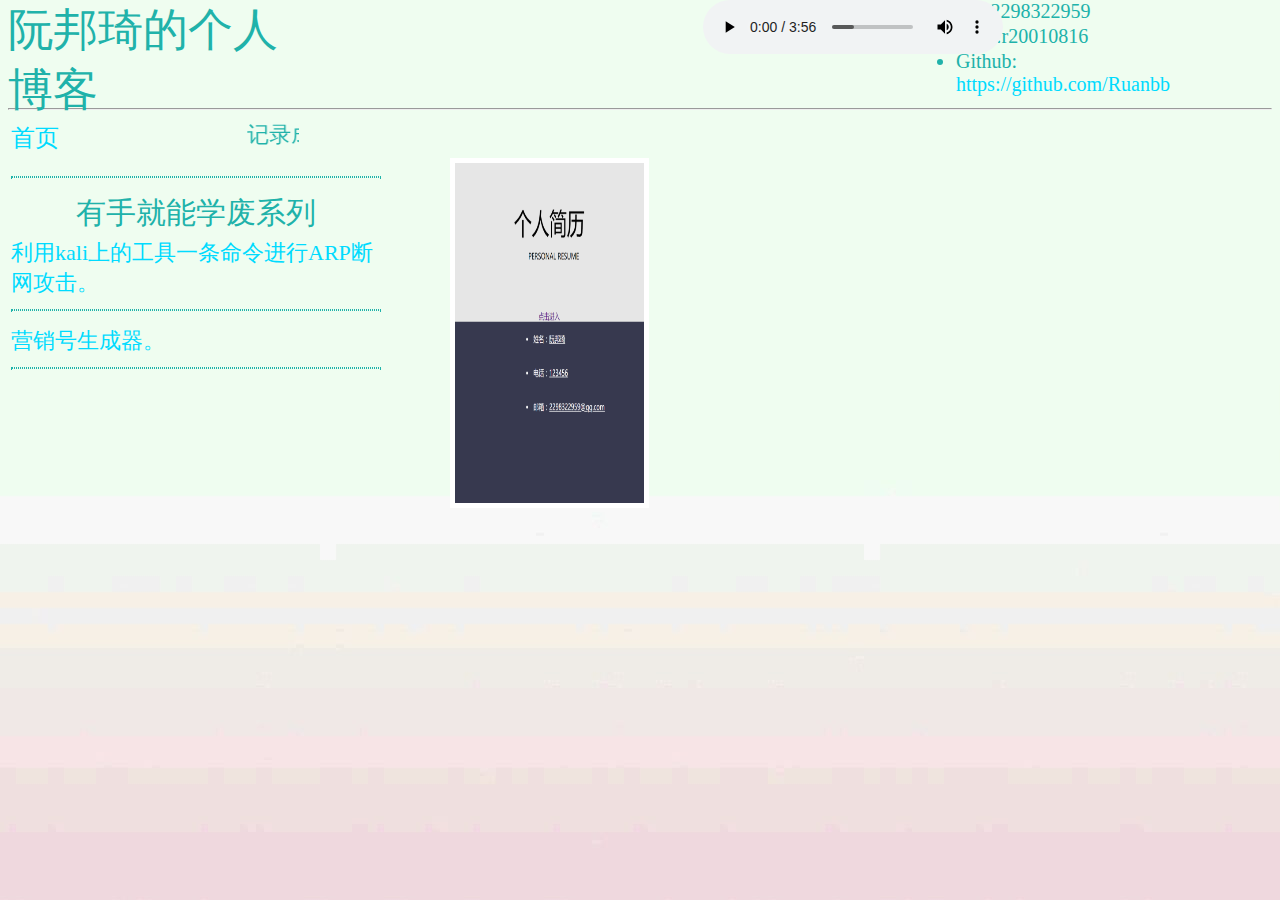
<file: index.html>
<!doctype html>
<html>
<head>
<meta charset="utf-8">
<title>个人博客主页</title>
<link rel="stylesheet" type="text/css" href="index.css">
<style type="text/css">
	.width{
		min-width: 1747px;
	}
	</style>
<script type="text/javascript">
function MM_goToURL() { //v3.0
  var i, args=MM_goToURL.arguments; document.MM_returnValue = false;
  for (i=0; i<(args.length-1); i+=2) eval(args[i]+".location='"+args[i+1]+"'");
}
function MM_popupMsg(msg) { //v1.0
  alert(msg);
}
</script>
</head>

<body background="head.png" style="background-attachment: fixed" "background-repeat: no-repeat"leftmargin="0px" topmargin="0px" rightmargin="0px">
	<div id="head" class="title">
		
	  <div id="qq" title="点赞!"><li>QQ:2298322959</li><li>抖音:r20010816</li><li>Github:</li><a href="https://github.com/Ruanbb">https://github.com/Ruanbb</a></div>
		<div id="music">
		<audio controls="controls" height="100" width="100" title="点击播放音乐">
		<source src="bgmusic.mp3" type="audio/mp3" />
		<embed height="100" width="100" src="bgmusic.mp3" />
		</audio>
		</div>
		<div id="title">阮邦琦的个人博客</a></div>
		<div id="move"><marquee direction="left">
		记录成长的地方，持续更新中！本站于2020年4月22日创建，请在电脑上打开。
		</marquee></div>
</div><hr>	
<div id="na" align="left">
	<table width="100%" height="100%" border="0">
	<tr><td><a href="index.html">首页</a></tr>
	</table>
</div>
<div id="right"><div id="resume" onClick="MM_goToURL('parent','cover.html');return document.MM_returnValue" title="个人简历(非正式)" class="bigger">
</div></div>
<div id="left"><div id="arp"><table width="85%" height="40px" border="0">
	<tr><td class="f2" align="center"><hr style="border: 1.5px dotted lightseagreen">
	有手就能学废系列</td></tr>
	<tr><td class="f1"><a href="arp.html">利用kali上的工具一条命令进行ARP断网攻击。</a><hr style="border: 1.5px dotted lightseagreen"></td></tr>
	<tr><td class="f1"><a href="yxh.html">营销号生成器。</a><hr style="border: 1.5px dotted lightseagreen"></td></tr>
	
	</table></div></div>
</body>
</html>
</file>
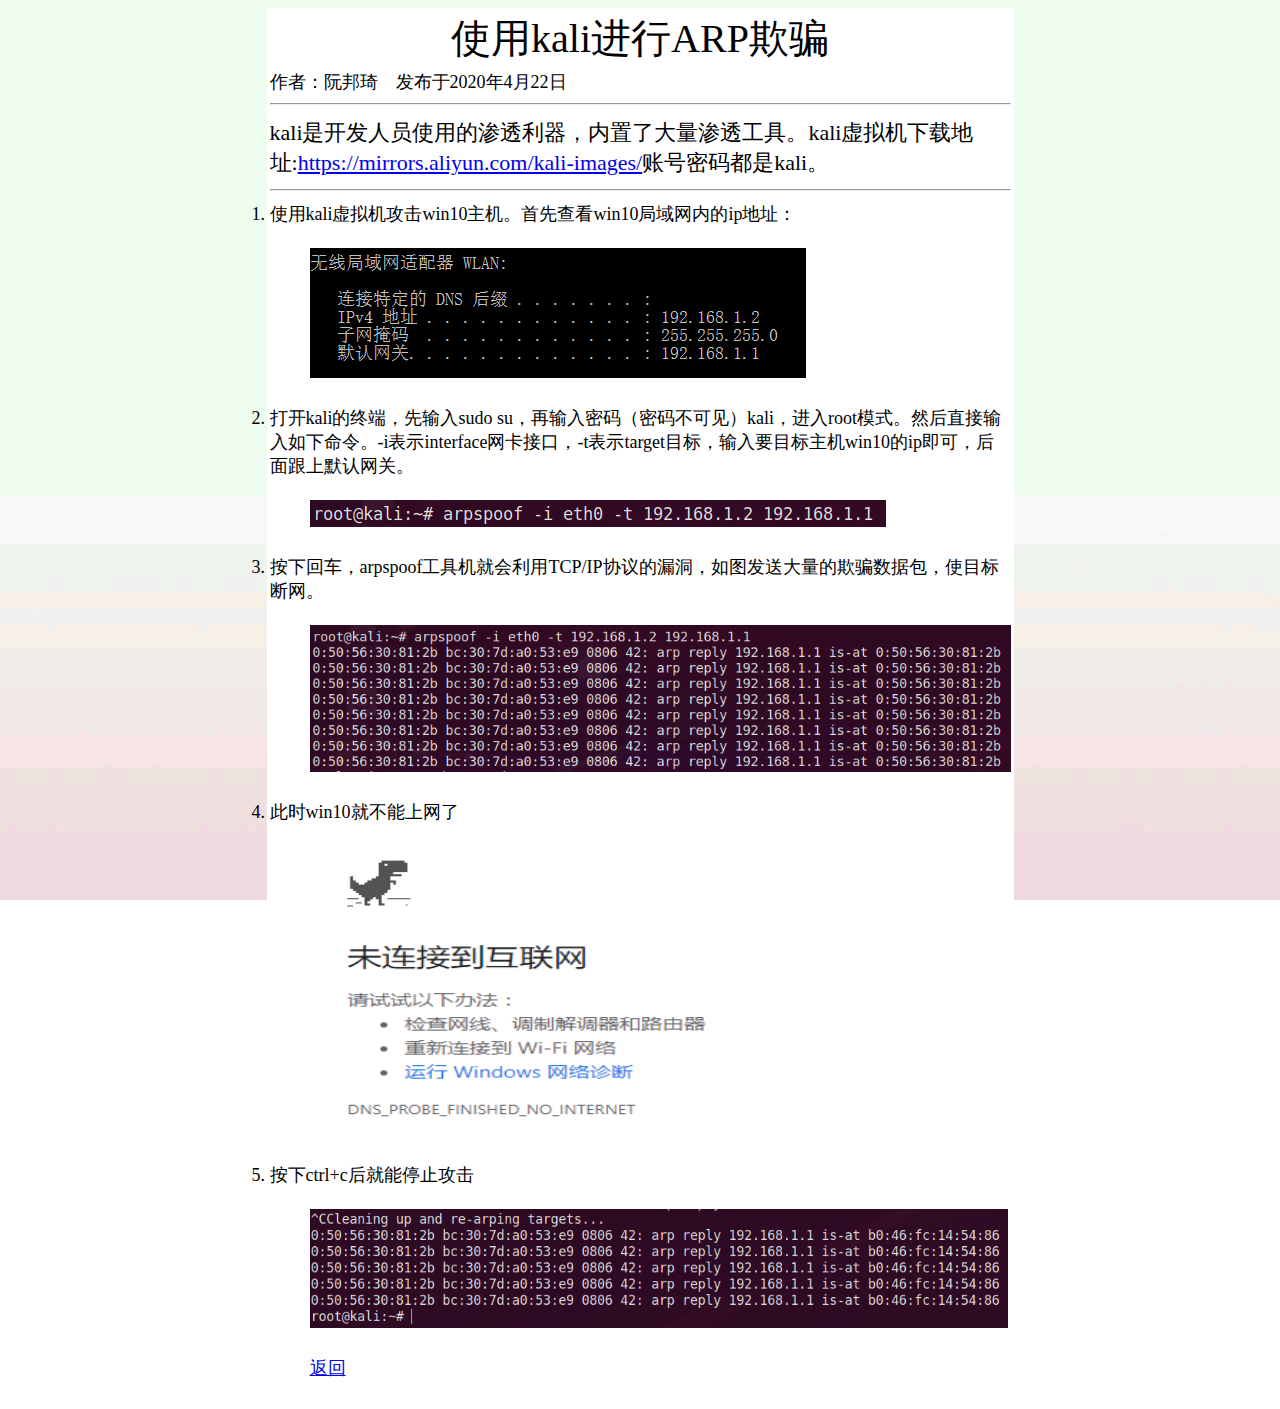
<file: arp.html>
<!doctype html>
<html>
<head>
<meta charset="utf-8">
<title>ARP攻击</title>
</head>
<style type="text/css">
	.head{
		font-size: 40px;
	}
	.fore{
		font-size: 22px;
	}
	.body{
		font-size: 18px;
	}
</style>
<body background="head.png" style="background-attachment: fixed">
	<table width="40%" align="center" border="0" bgcolor="#FFFFFF"><tr align="center" class="head"><td>使用kali进行ARP欺骗</td></tr>
		<tr class="body" align=""><td>作者：阮邦琦&emsp;发布于2020年4月22日<hr></td></tr>
		<tr class="fore"><td>kali是开发人员使用的渗透利器，内置了大量渗透工具。kali虚拟机下载地址:<a href="https://mirrors.aliyun.com/kali-images/">https://mirrors.aliyun.com/kali-images/</a>账号密码都是kali。<hr>
		<li type="1" class="body">使用kali虚拟机攻击win10主机。首先查看win10局域网内的ip地址：</li>
			<ul><img src="win10ip.PNG"></ul>
		<li type="1" class="body">打开kali的终端，先输入sudo su，再输入密码（密码不可见）kali，进入root模式。然后直接输入如下命令。-i表示interface网卡接口，-t表示target目标，输入要目标主机win10的ip即可，后面跟上默认网关。</li>
			<ul><img src="arp.PNG"></ul>
		<li class="body" type="1">按下回车，arpspoof工具机就会利用TCP/IP协议的漏洞，如图发送大量的欺骗数据包，使目标断网。</li>
			<ul><img src="arp1.PNG" width="701" height="147"></ul>
		<li class="body"  type="1">此时win10就不能上网了</li>
			<ul><img src="dw.PNG" width="421" height="289"></ul>
		<li class="body"  type="1">按下ctrl+c后就能停止攻击</li>
			<ul><img src="arp2.PNG" width="698"></ul>
			<ul class="body"><a href="index.html">返回</a></ul> 
			</td></tr></table>
</body>
</html>
</file>
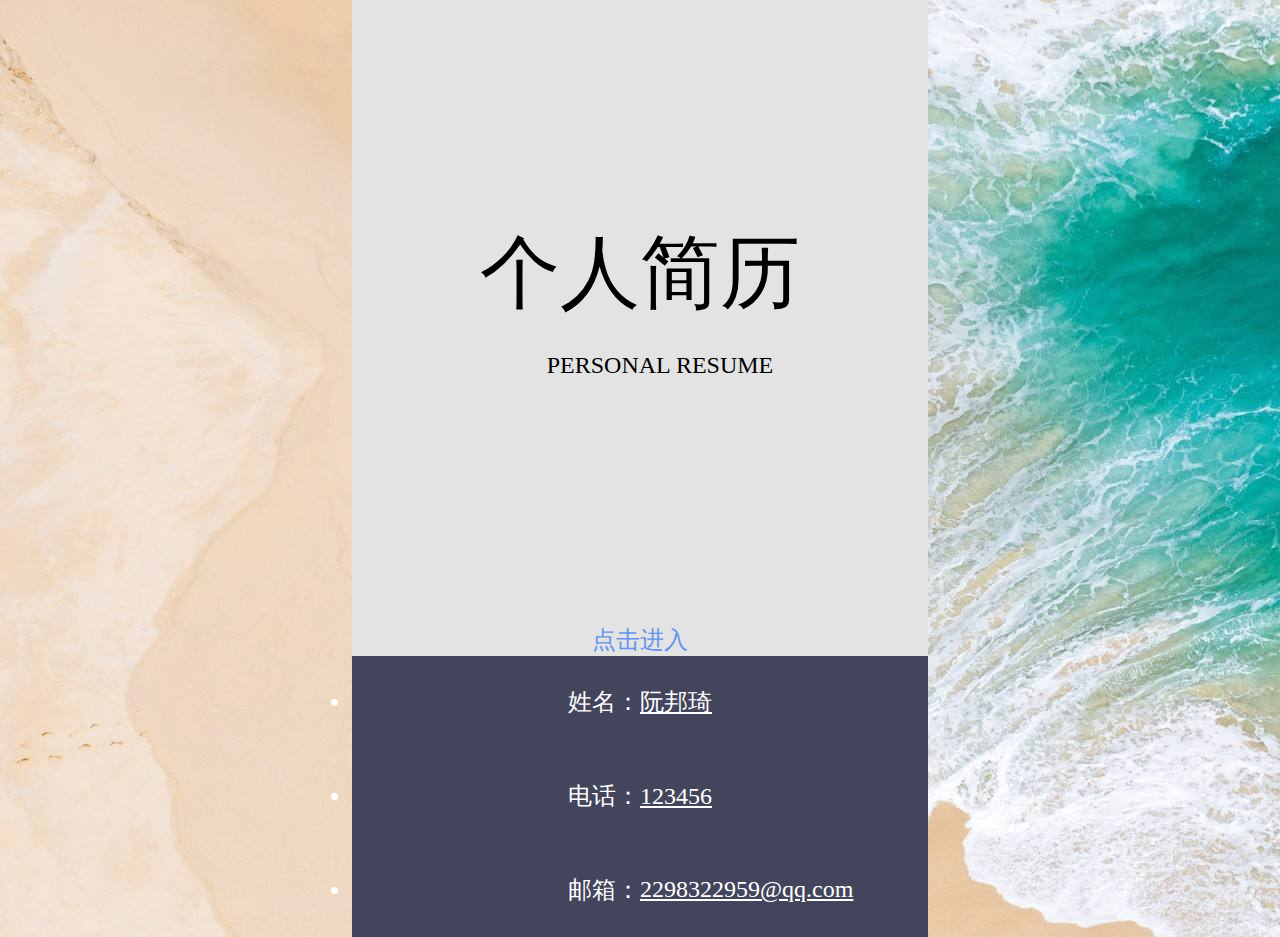
<file: cover.html>
<!doctype html>
<html>
<head>
<meta charset="utf-8">
<title>个人简历</title>
	<link rel="stylesheet" type="text/css" href="mycss.css">
	<style type="text/css">
		body{
			margin: 0px;
		}
		.n1{
			font-size: 72px;
		}
		.n2 {
			font-size: 24px;
			color: #FFFFFF;			 
		}
		.n3{
			font-size: 24px;
		}
    a:link {
	text-decoration: none;
	color:cornflowerblue;
	font-size: 24px;
}
a:visited {
	text-decoration: none;
}
a:hover {
	text-decoration: underline;
	color: #2A00FF;
}
a:active {
	text-decoration: none;
}
    </style>
</head>
<body background="bk.jpg">
<table width="45%" height="936.5" border="0" align="center" cellpadding="0" cellspacing="0">
	  <tr>
		<td colspan="2" align="center" bgcolor=#E3E3E3>
		 		<div>个人简历</div>
			  <ul class="n3">PERSONAL RESUME</ul>
		    <span class="n2"></span>
	    </td>
  </tr>
		<tr>
			<td height="2" colspan="2" align="center" bgcolor="#E3E3E3">
				<a href="resume.html">点击进入</a>
			</td>
		</tr>
		<tr height="10%" bgcolor=#42455C>
		  <td width="50%" align="right" >
		   	<li class="n2">姓名：</li> 	
		  </td>
		  <td align="left" class="n2"><u>阮邦琦</u></td>
      </tr>
		<tr height="10%" bgcolor="#42455C">
		  <td align="right">
		  	<li class="n2">电话：</li>	
		  </td>
		  <td align="left" class="n2"><u>123456</u></td>
      </tr>
		<tr height="10%" bgcolor="#42455C">
		  <td align="right">
			<li class="n2">邮箱：</li>
		  </td>
		  <td align="left" class="n2"><u>2298322959@qq.com</u></td>
      </tr>
		<tr bgcolor="#42455C" align="center">
		  <td colspan="2"> </td>
	  </tr>
</table>
</body>
</html>
</file>
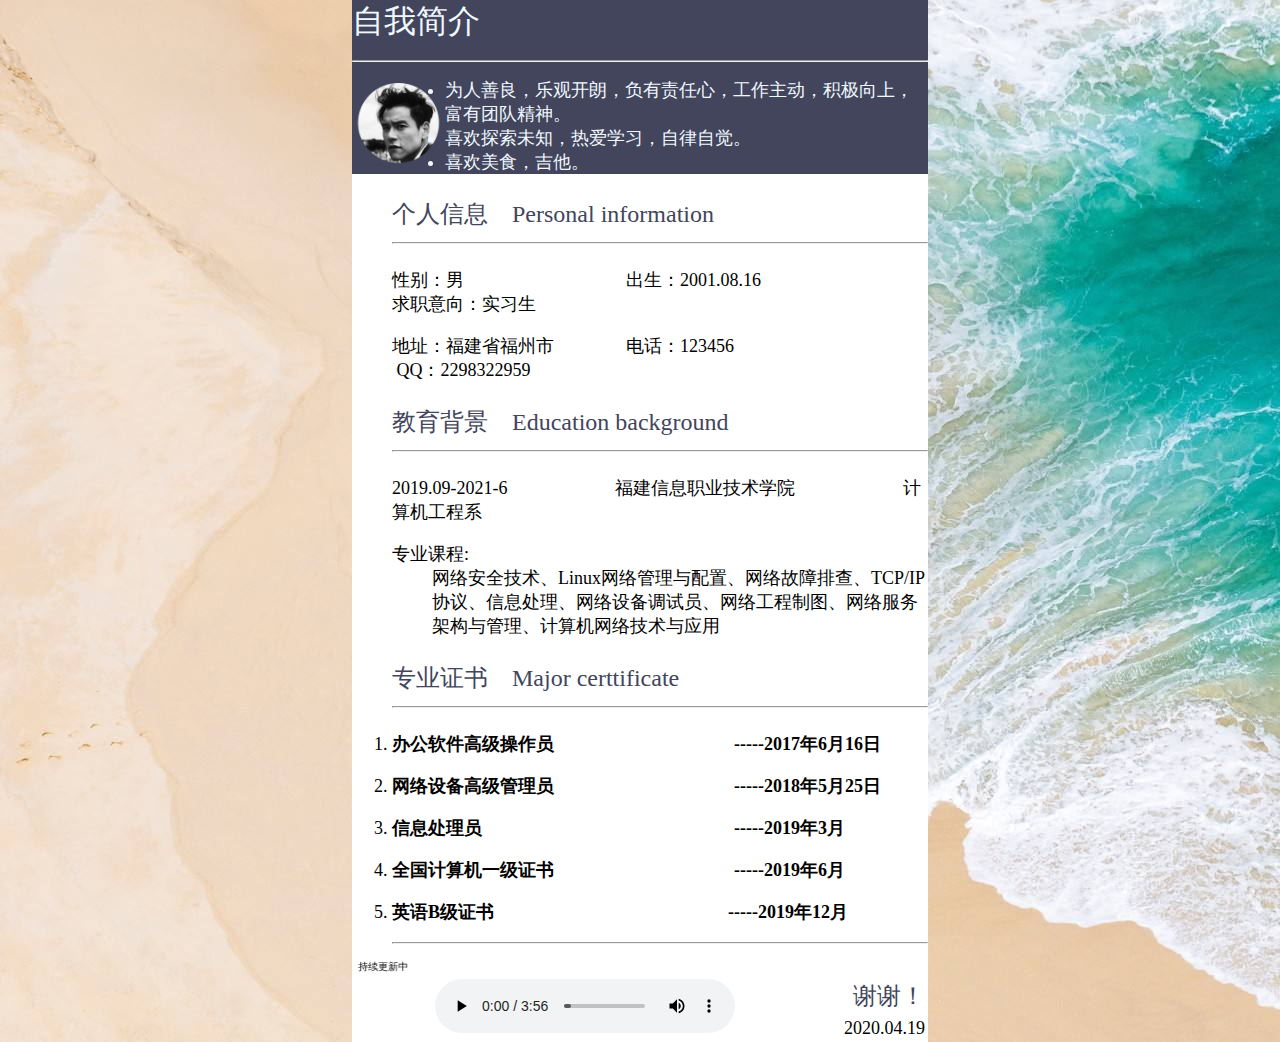
<file: resume.html>
<!doctype html>
<html>
<head>
<meta charset="utf-8">
<title>简历</title>
<style type="text/css">
		body{
			margin: 0px;
		}
		.a1{
			font-size: 32px;
			color: aliceblue;
		}
		.a2{
			font-size: 18px;
			color: aliceblue;
		}
		.a3{
			font-size: 24px;
			color: #42455C;
		}
		.a4{
			font-size: 18px;
			color: black;
		}
		#left{
			float:inherit;
			width: 10%;
			height: 10%;
			font-size: 10px;
		}
		#head{
			width: 100%;
			height: 17.5%;
			background-color: #42455C;
		}
		#content{
			width: 100%;
			height: 70%;
		}
		#tail{
			width: 100%;
			height: 10%;
		}
		</style>
	  <script type="text/javascript">
function MM_preloadImages() { //v3.0
  var d=document; if(d.images){ if(!d.MM_p) d.MM_p=new Array();
    var i,j=d.MM_p.length,a=MM_preloadImages.arguments; for(i=0; i<a.length; i++)
    if (a[i].indexOf("#")!=0){ d.MM_p[j]=new Image; d.MM_p[j++].src=a[i];}}
}

function MM_swapImgRestore() { //v3.0
  var i,x,a=document.MM_sr; for(i=0;a&&i<a.length&&(x=a[i])&&x.oSrc;i++) x.src=x.oSrc;
}

function MM_findObj(n, d) { //v4.01
  var p,i,x;  if(!d) d=document; if((p=n.indexOf("?"))>0&&parent.frames.length) {
    d=parent.frames[n.substring(p+1)].document; n=n.substring(0,p);}
  if(!(x=d[n])&&d.all) x=d.all[n]; for (i=0;!x&&i<d.forms.length;i++) x=d.forms[i][n];
  for(i=0;!x&&d.layers&&i<d.layers.length;i++) x=MM_findObj(n,d.layers[i].document);
  if(!x && d.getElementById) x=d.getElementById(n); return x;
}

function MM_swapImage() { //v3.0
  var i,j=0,x,a=MM_swapImage.arguments; document.MM_sr=new Array; for(i=0;i<(a.length-2);i+=3)
   if ((x=MM_findObj(a[i]))!=null){document.MM_sr[j++]=x; if(!x.oSrc) x.oSrc=x.src; x.src=a[i+2];}
}
function MM_popupMsg(msg) { //v1.0
  alert(msg);
}
      </script>
</head>
<body background="bk.jpg" onLoad="MM_preloadImages('tx.jpg')">

<table width="45%" height="934" border="0" align="center" cellpadding="0" cellspacing="0" bgcolor="#FFFFFF">
    <tr>
      <td>
		<div id="head">
		<table border="0" align="center" cellpadding="0" cellspacing="0" >
			<tr><td colspan="2" class="a1"><a title="太多了列不下">自我简介<hr>
			</a></td>
			</tr>
		  	<tr>
				<td>
					<img src="tx.jpg.png" alt="" width="93" height="83" id="Image1" onMouseDown="MM_popupMsg('点我干嘛')" onMouseOver="MM_swapImage('Image1','','tx.jpg',1)" onMouseOut="MM_swapImgRestore()"/>
				</td>
				<td>
					<li class="a2">为人善良，乐观开朗，负有责任心，工作主动，积极向上，富有团队精神。</li>
					<li class="a2">喜欢探索未知，热爱学习，自律自觉。</li>
					<li class="a2">喜欢美食，吉他。</li>
				</td>
			</tr>
			
		  </table>
		</div>
		<div id="content">
		  <ul class="a3">个人信息&emsp;Personal information<hr></ul>
			<ul class="a4">
			  性别：男&emsp;&emsp;&emsp;&emsp;&emsp;&emsp;&emsp;&emsp;&emsp;出生：2001.08.16&emsp;&emsp;&emsp;&emsp;&emsp;&emsp;&emsp;&emsp;&emsp;求职意向：实习生
			</ul>
			<ul class="a4">
			  地址：福建省福州市&emsp;&emsp;&emsp;&emsp;电话：123456&emsp;&emsp;&emsp;&emsp;&emsp;&emsp;&emsp;&emsp;&emsp;&emsp;&nbsp;QQ：2298322959
			</ul>
		  <ul class="a3" title="我要升本！">教育背景&emsp;Education background<hr></ul>
				<ul class="a4">2019.09-2021-6&emsp;&emsp;&emsp;&emsp;&emsp;&emsp;福建信息职业技术学院&emsp;&emsp;&emsp;&emsp;&emsp;&emsp;计算机工程系</ul>
		  <ul>
				<dt class="a4">专业课程:</dt>
					<dd class="a4">网络安全技术、Linux网络管理与配置、网络故障排查、TCP/IP协议、信息处理、网络设备调试员、网络工程制图、网络服务架构与管理、计算机网络技术与应用</dd>
		  </ul>
		  <ul class="a3" title="还会努力考更多的！">专业证书&emsp;Major certtificate<hr></ul>
			<ol>
				
				<li class="a4" type="1">
				  <p><strong>办公软件高级操作员&emsp;&emsp;&emsp;&emsp;&emsp;&emsp;&emsp;&emsp;&emsp;&emsp;-----2017年6月16日</strong></p>
				</li>
				<li class="a4" type="1">
				  <p><strong>网络设备高级管理员&emsp;&emsp;&emsp;&emsp;&emsp;&emsp;&emsp;&emsp;&emsp;&emsp;-----2018年5月25日</strong></p>
				</li>
				<li class="a4" type="1">
				  <p><strong>信息处理员&emsp;&emsp;&emsp;&emsp;&emsp;&emsp;&emsp;&emsp;&emsp;&emsp;&emsp;&emsp;&emsp;&emsp;-----2019年3月</strong></p>
				</li>
				<li class="a4" type="1">
				  <p><strong>全国计算机一级证书&emsp;&emsp;&emsp;&emsp;&emsp;&emsp;&emsp;&emsp;&emsp;&emsp;-----2019年6月</strong></p>
			  </li>
				<li class="a4" type="1">
				  <p><strong>英语B级证书&emsp;&emsp;&emsp;&emsp;&emsp;&emsp;&emsp;&emsp;&emsp;&emsp;&emsp;&emsp;&emsp;-----2019年12月</strong></p>
				  <hr>
				</li>
		  </ol>
		</div>
		<div id="tail">
		  <table width="100%"align="right">
				<tr align="right">
				  <div id="left" align="left"><marquee direction="left">持续更新中！</marquee></div>
					<td width="67%" rowspan="2" class="a3">
						<audio controls="controls" height="100" width="100" title="点击播放音乐">
						<source src="bgmusic.mp3" type="audio/mp3" />
						<embed height="100" width="100" src="bgmusic.mp3" />
						</audio>
					</td>
					<td width="33%" class="a3">谢谢！</td>
				</tr>
				<tr align="right">
					<td height="22" class="a4">2020.04.19</td>
				</tr>
		  </table>
		</div>
	  </td>
  </tr>
</table>
</body>
</html>
</file>
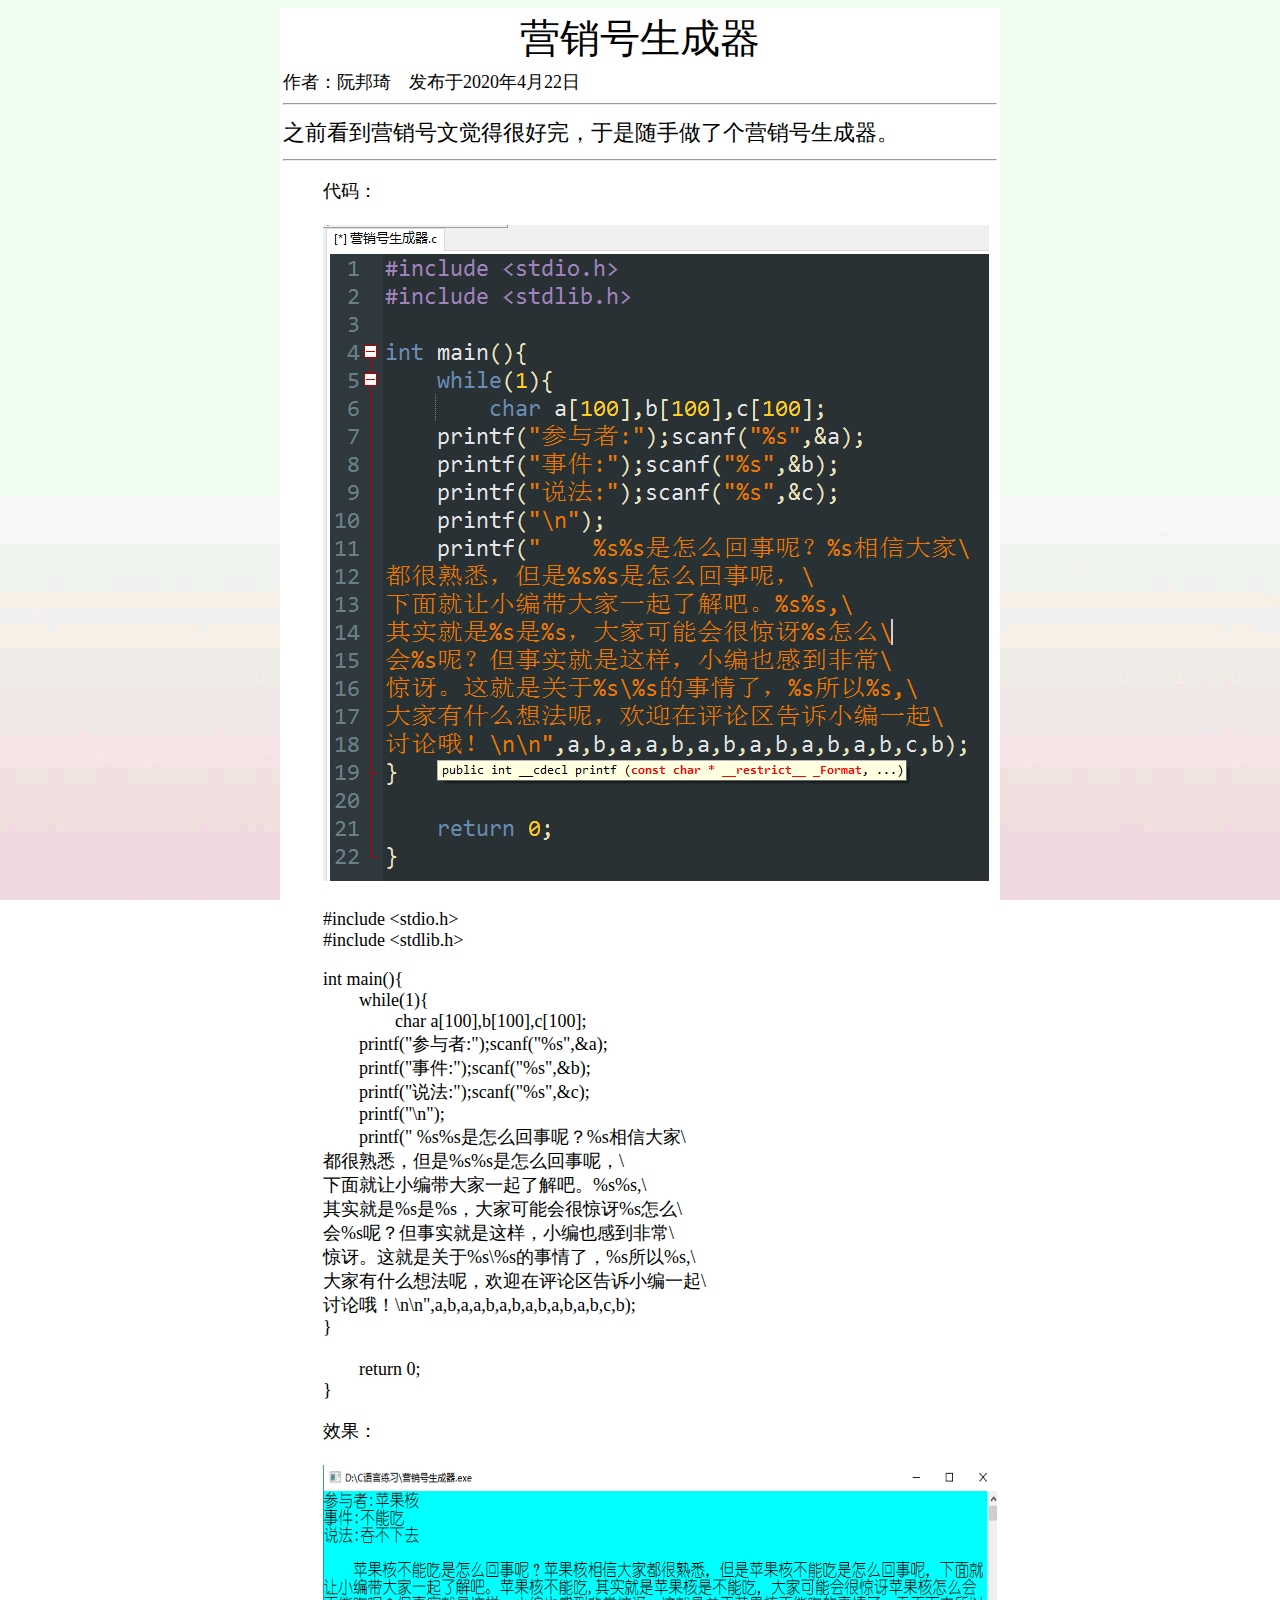
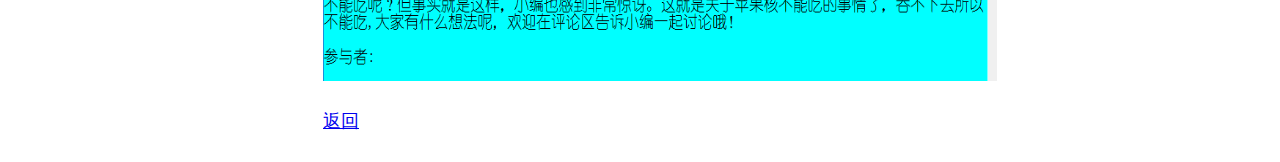
<file: yxh.html>
<!doctype html>
<html>
<head>
<meta charset="utf-8">
<title>营销号生成器</title>
</head>
<style type="text/css">
	.head{
		font-size: 40px;
	}
	.fore{
		font-size: 22px;
	}
	.body{
		font-size: 18px;
	}
</style>
<body background="head.png" style="background-attachment: fixed">
	<table width="40%" align="center" border="0" bgcolor="#FFFFFF"><tr align="center" class="head"><td>营销号生成器</td></tr>
		<tr class="body" align=""><td>作者：阮邦琦&emsp;发布于2020年4月22日<hr></td></tr>
		<tr class="fore"><td>之前看到营销号文觉得很好完，于是随手做了个营销号生成器。<hr>
		<ul class="body">代码：</ul>
			<ul><img src="yxh.PNG"></ul>
			<ul class="body"><form>
			  <p>#include &lt;stdio.h&gt;<br>
			    #include &lt;stdlib.h&gt;</p>
			  <p>int main(){<br>
			    &emsp;&emsp;while(1){<br>
			    &emsp;&emsp;&emsp;&emsp;char a[100],b[100],c[100];<br>
			    &emsp;&emsp;printf(&quot;参与者:&quot;);scanf(&quot;%s&quot;,&amp;a);<br>
			    &emsp;&emsp;printf(&quot;事件:&quot;);scanf(&quot;%s&quot;,&amp;b);<br>
			    &emsp;&emsp;printf(&quot;说法:&quot;);scanf(&quot;%s&quot;,&amp;c);<br>
			    &emsp;&emsp;printf(&quot;\n&quot;);<br>
			    &emsp;&emsp;printf(&quot;    %s%s是怎么回事呢？%s相信大家\<br>
			    都很熟悉，但是%s%s是怎么回事呢，\<br>
			    下面就让小编带大家一起了解吧。%s%s,\<br>
			    其实就是%s是%s，大家可能会很惊讶%s怎么\<br>
			    会%s呢？但事实就是这样，小编也感到非常\<br>
			    惊讶。这就是关于%s\%s的事情了，%s所以%s,\<br>
			    大家有什么想法呢，欢迎在评论区告诉小编一起\<br>
			    讨论哦！\n\n&quot;,a,b,a,a,b,a,b,a,b,a,b,a,b,c,b);<br>
			    }<br>
  <br>
			    &emsp;&emsp;return 0;<br>
			    }</p>
			</form></ul>
		<ul class="body">效果：</ul>
			<ul><img src="yxh1.PNG" width="674" height="216"></ul>
			<ul class="body"><a href="index.html">返回</a></ul> 
			</td></tr></table>
</body>
</html>
</file>
<file: index.css>
@charset "utf-8";
/* CSS Document */
a:link {
	color:#00DBFF;
	text-decoration: none;
}
a:visited {
	text-decoration: none;
}
a:hover {
	text-decoration: underline;
	color: #FFFFFF;
	background-color:mediumturquoise;
}
a:active {
	text-decoration: none;
}
.f1{
	font-size: 22px;
	color: lightseagreen;
}
.f2{
	font-size: 30px;
	color: lightseagreen;
}
#head{
	width:100%;
	height: 100px;
	margin: 0px;
}
#qq{
	width: 25%;
	font-size: 20px;
	height: 100px;
	float: right;
	color:lightseagreen;
}
#title{
	width: 22%;
	font-size: 45px;
	color:lightseagreen;
}
#music{
	height: 20%;
	width: 20%;
	float: right;
}
#na{
	width: 35%;
	height: 40px;
	font-size: 24px;
	display: block;
}
#move{
	width:23%;
	font-size: 22px;
	color:lightseagreen;
}
#left{
	width: 35%;
	height: 70%;
	float: right;
}
#right{
	width: 65%;
	height: 70%;
	float: right;
}
#resume{
	width: 23%;
	height: 340px;
	display: block;
	background-image: url(resume.png);
	background-size: 100% 100%;
	cursor: pointer;
	border: solid 5px #FFFFFF;
}
#resume:hover{
	border: solid 5px lightseagreen;
}
</file>
<file: mycss.css>
@charset "utf-8";
/* CSS Document */
div{
	font-size: 80px;
	transition: all 1.0s;
	
}
div:hover{
	transform: scale（1.5）;
}
</file>
